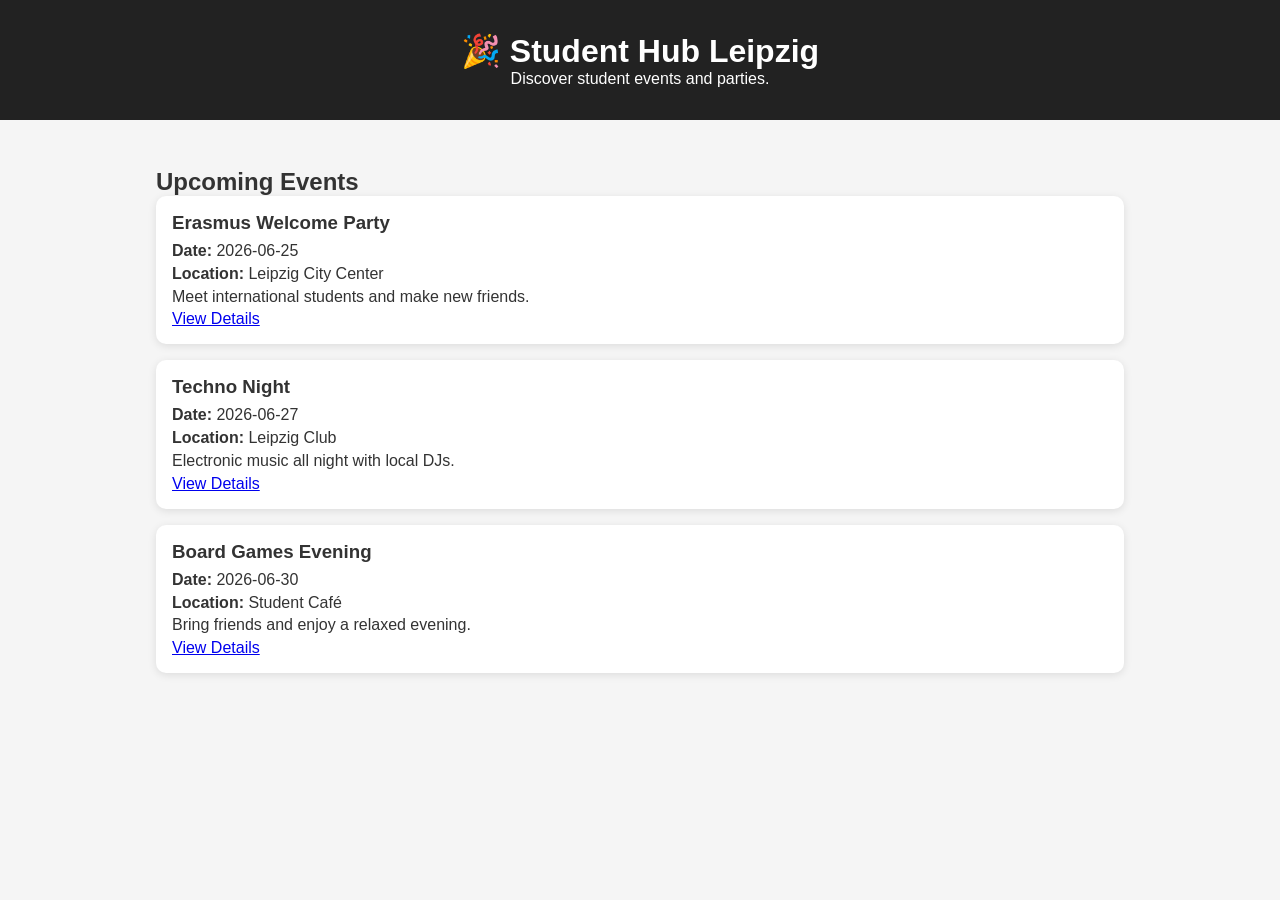
<file: index.html>
<!DOCTYPE html>
<html lang="en">
<head>
    <meta charset="UTF-8">
    <meta name="viewport" content="width=device-width, initial-scale=1.0">
    <title>Student Hub Leipzig</title>

    <link rel="stylesheet" href="css/style.css">
</head>
<body>

    <header>
        <h1>🎉 Student Hub Leipzig</h1>
        <p>Discover student events and parties.</p>
    </header>

    <main>
        <section>
            <h2>Upcoming Events</h2>

            <div id="events-container"></div>
        </section>
    </main>

    <script src="js/app.js"></script>

</body>
</html>
</file>
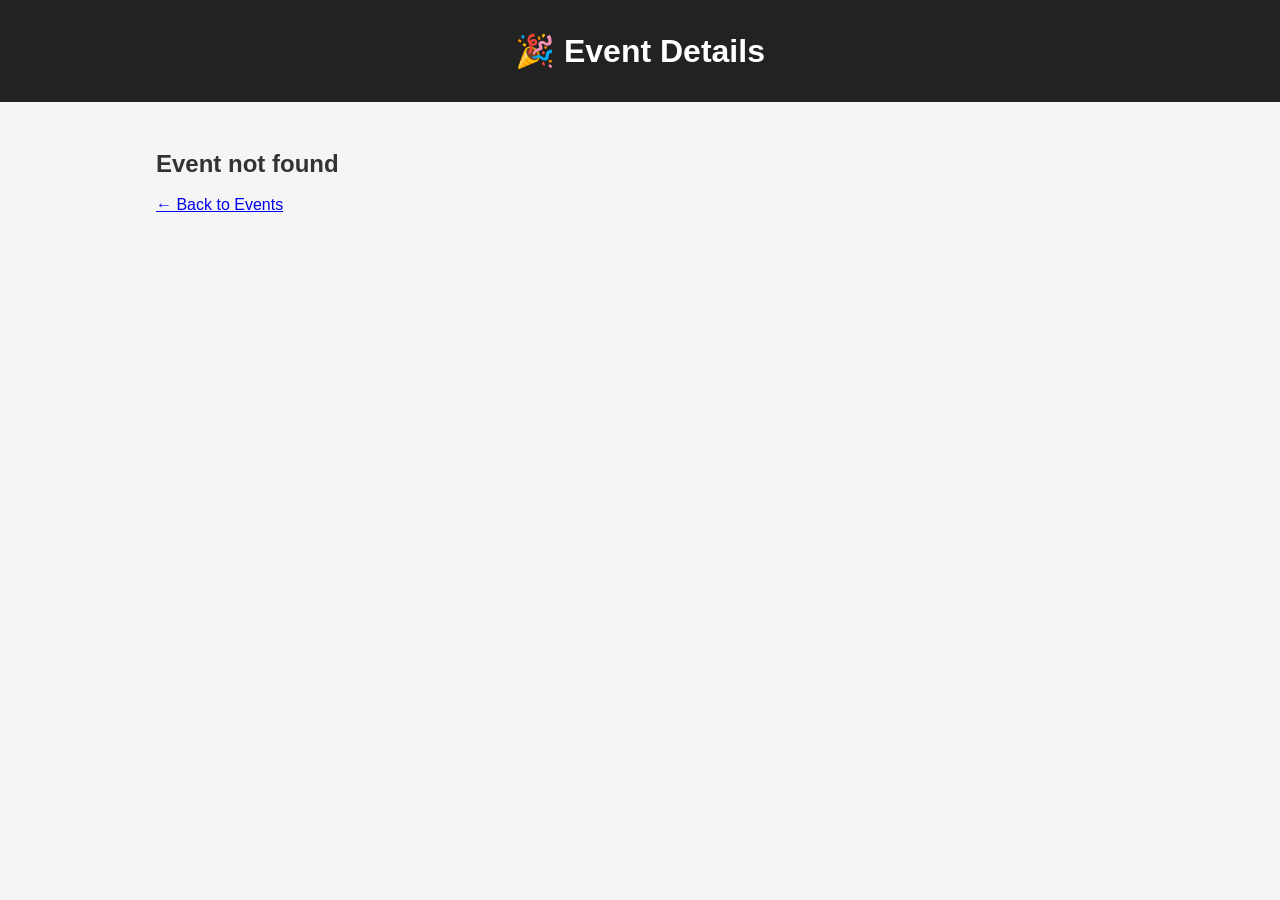
<file: event.html>
<!DOCTYPE html>
<html lang="en">
<head>
    <meta charset="UTF-8">
    <meta name="viewport" content="width=device-width, initial-scale=1.0">
    <title>Event Details</title>

    <link rel="stylesheet" href="css/style.css">
</head>
<body>

<header>
    <h1>🎉 Event Details</h1>
</header>

<main>

    <div id="event-details">
        Loading...
    </div>

    <br>

    <a href="index.html">
        ← Back to Events
    </a>

</main>

<script src="js/event.js"></script>

</body>
</html>
</file>
<file: css/style.css>
* {
    margin: 0;
    padding: 0;
    box-sizing: border-box;
}

body {
    font-family: Arial, sans-serif;
    background: #f5f5f5;
    color: #333;
}

header {
    background: #222;
    color: white;
    padding: 2rem;
    text-align: center;
}

main {
    max-width: 1000px;
    margin: 2rem auto;
    padding: 1rem;
}

#events-container {
    display: grid;
    gap: 1rem;
}

.event-card {
    background: white;
    padding: 1rem;
    border-radius: 10px;
    box-shadow: 0 2px 8px rgba(0,0,0,0.1);
}

.event-card h3 {
    margin-bottom: 0.5rem;
}

.event-card p {
    margin-bottom: 0.3rem;
}
</file>
